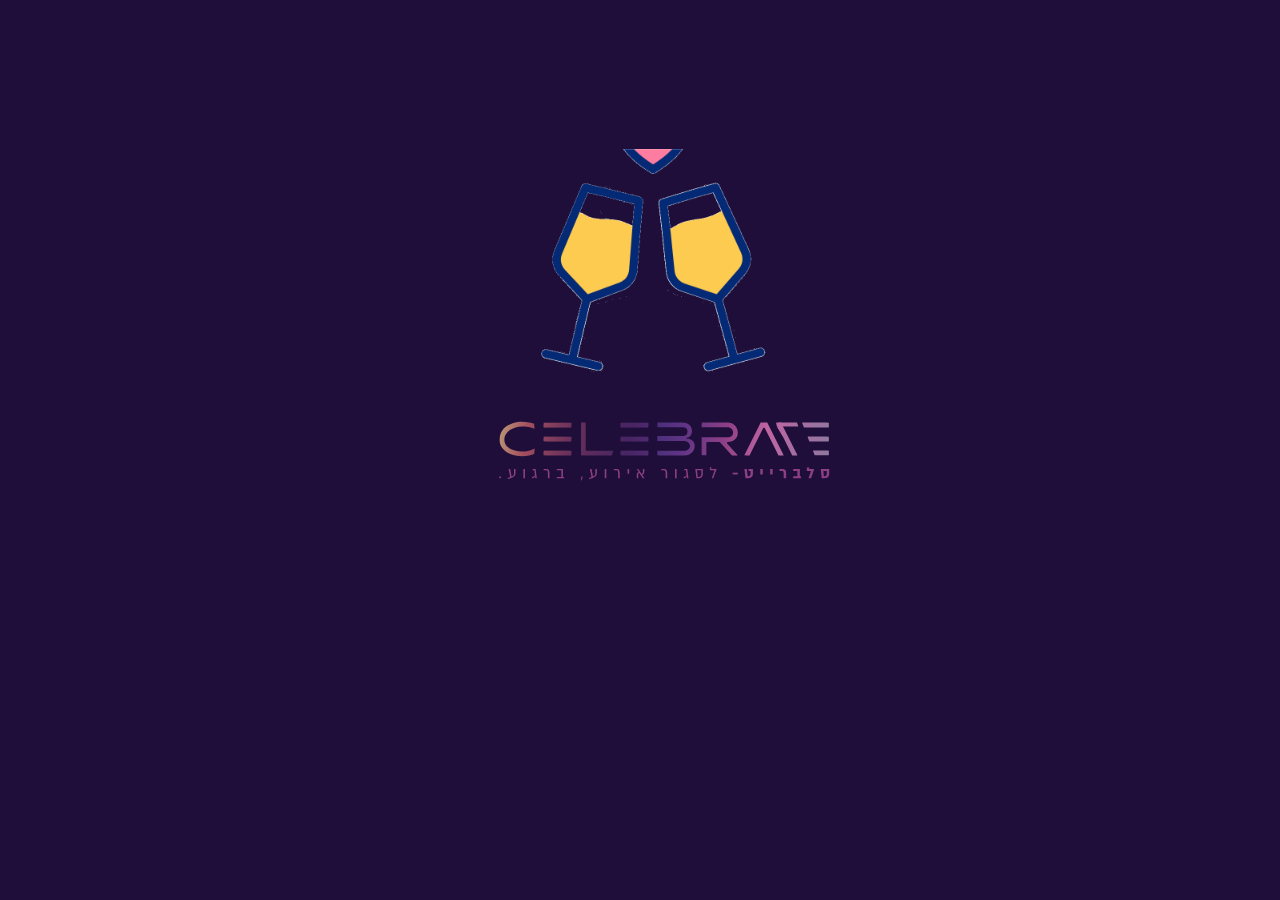
<file: HTML/Index.html>
<!DOCTYPE html>
<html lang="en">

<head>
    <meta charset="UTF-8">
    <meta name="viewport" content="width=device-width, initial-scale=1.0">
    <title>Celebrate</title>
    <link rel="stylesheet" href="/CSS/IndexStyle.css">
    <link rel="stylesheet" href="/CSS/header.css">
    <link rel="stylesheet" href="/CSS/homeStyle.css">
    <link rel="stylesheet" href="https://cdnjs.cloudflare.com/ajax/libs/font-awesome/6.0.0-beta3/css/all.min.css">
    <link rel="stylesheet" href="https://cdnjs.cloudflare.com/ajax/libs/font-awesome/4.7.0/css/font-awesome.min.css">

</head>

<body>
    <div id="overlay">
        <img src="/generalPictures/gif jsa.gif" alt="Image" id="overlay-image">
        <img src="/headerArray/logo.png" alt="Image" id="overlayy-image">
    </div>
    <div id="content">
        <!-- כותרת עליונה -->
        <h1 id="guest">שלום אורח</h1>
        <div id="logo"><a href="./Index.html"><img src="/headerArray/logo.png" alt="" width="265px"></a></div>
        <header>

            <button id="login" class="elementor-button-login">התחברות</button>
            <button id="bag"> <img src="/headerArray/עגלת קניות.png" alt="" width="120px"></button>
            <button id="search" class="elementor-button-login">חיפוש</button>

            <div id="burger"><i class="fa fa-bars"></i></div>

            <nav>
                <div class="nav-item">
                    <a href="/HTML/about.html">אודותינו</a>
                    <div class="submenu">
                    </div>
                </div>
                <div class="nav-item">
                    <a href="#">מקום ארוע</a>
                    <div class="submenu">
                        <a href="#">אולמות חתונה</a>
                        <a href="#">גני אירועים</a>
                        <a href="#">קמפוסים</a>
                    </div>
                </div>
                <div class="nav-item">
                    <a href="#">טיפוח ויופי</a>
                    <div class="submenu">
                        <a href="#">שמלות ערב</a>
                        <a href="#">שמלות כלה</a>
                        <a href="#">מאפרות</a>
                        <a href="#">מסרקות</a>
                        <a href="#">קוסמטיקה</a>
                    </div>
                </div>
                <div class="nav-item">
                    <a href="#">מוזיקה</a>
                    <div class="submenu">
                        <a href="#">DJ לחתונה</a>
                        <a href="#">זמרים</a>
                        <a href="#">תזמורת</a>
                    </div>
                </div>
                <div class="nav-item">
                    <a href="#">צילום</a>
                    <div class="submenu">
                        <a href="#">הפקות צילום</a>
                        <a href="#">צילום וידיאו</a>
                        <a href="#">צילום סטילס</a>
                        <a href="#">צילומי בוק</a>
                    </div>
                </div>
                <div class="nav-item">
                    <a href="#">קייטרינג ובר</a>
                    <div class="submenu">
                        <a href="#">קייטרינג בשרי</a>
                        <a href="#">קייטרינג חלבי</a>
                        <a href="#">מגשי אירוח</a>
                        <a href="#">קינוחים/בר מתוקים</a>
                        <a href="#">יינות ואלכוהול</a>
                        <a href="#">עיצובי פירות</a>

                    </div>
                </div>
            </nav>

            <video id="background-video" autoplay muted loop>
                <source src="/headerArray/homePageVideo.mp4" type="video/mp4">

            </video>

        </header>
        <div id="circle">
            <img src="/headerArray/Artboard-1-q23lnj54anw1svc04rldlueg1b7vkz5d03nc0vozps.jpg" width="80px"
                height="80px" alt="">
            <img src="/headerArray/biz_700299842-q44vq9r15to7kv1apw2pjt4t1mj80heelm7eszmrww.jpg" width="80px"
                height="80px" alt="">
            <img src="/headerArray/q2je7qjjqhbjku4f6re7l9i9q41eapi84b9japa574.jpg" width="80px" height="80px" alt="">
            <img src="/headerArray/לוגו-רבקה-1-scaled-e1694722356656.jpg" width="80px" height="80px" alt="">
            <img src="/headerArray/אתי-רוטנברג-קטלוג-למייל35-1-e1694626154392-1024x767-1-300x225.jpeg" width="80px"
                height="80px" alt="">
            <img src="/headerArray/10111750_1.jpg" width="80px" height="80px" alt="">
            <img src="/headerArray/110607484_3056949314419821_5400908344234823449_n-300x298.jpg" width="80px"
                height="80px" alt="">
            <img src="/headerArray/28947421_1953101238352965_3722765973455973456_o.jpg" width="80px" height="80px"
                alt="">
            <img src="/headerArray/295451273_447063457429928_7178324167091773470_n-300x300.png" width="80px"
                height="80px" alt="">
            <img src="/headerArray/302325532_499534668843946_4804265168874592648_n-1024x1024-1-300x300.jpg"
                width="80px" height="80px" alt="">
        </div>

        <div class="search-container">
            <div class="search-content">
                <div class="search-item search-button-container">
                    <a href="#" id="searchButton">

                        <button class="search-button">
                            <i class="fa fa-search"></i>
                        </button>
                    </a>
                </div>
                <div class="search-item">
                    <select id="service">
                        <option disabled selected>תחום שירות</option>
                        <option>מקום אירוע</option>
                        <option>טיפוח ויופי</option>
                        <option>מוזיקה</option>
                        <option>צילום</option>
                        <option>קיטרינג ובר</option>
                    </select>
                </div>
                <div id="searchArea">
                    <div class="search-item">
                        <input type="text" placeholder="...חפש " id="free">
                    </div>
                </div>
            </div>
        </div>
        <div id="myModal" class="modal">
            <div id="modal-content">
                <span class="close">&times;</span>

                <form>

                    <header class="head-form">
                        <h2>התחבר/י למשתמש שלך</h2>
                        <p>אין לך משתמש? <a id="clickToLogIn" href="#">לחץ/י להרשמה</a></p>
                    </header>
                    <br>
                    <div class="con">
                        <div class="input-container">
                            <i class="fa fa-user-circle"></i>


                            <input type="text" placeholder="שם משתמש" name="siteUserName" required>
                        </div>


                        <div class="input-container">
                            <i class="fa fa-lock"></i>

                            <input type="password" placeholder="סיסמא" name="password" required>
                        </div>
                    </div>
                    <button class="elmemtpurple-button">התחברות</button>


                </form>



            </div>
        </div>


        <div id="myModal" class="modal">
            <div id="modal2-content">
                <span class="close">&times;</span>


                <div id="overlay2">
                    <form>
                        <header class="head-form">
                            <h2>הרשמה למשתמש חדש</h2>
                            <p id="userDetails">פרטי משתמש</p>
                        </header>
                        <br>
                        <div class="con2">
                            <div class="input-container">
                                <i class="fa fa-envelope"></i>

                                <input type="email" placeholder="כתובת מייל" name="email" required>
                            </div>
                            <div class="input-container">
                                <i class="fa fa-lock"></i>

                                <input type="password" placeholder="סיסמא" name="password" required>
                            </div>
                            <div class="input-container">
                                <i class="fa fa-lock"></i>
                                <input type="password" placeholder="אישור סיסמא" name="passwordVerification" required>
                            </div>
                            <div class="input-container">
                                <i class="fa fa-user"></i>

                                <input type="text" placeholder="שם פרטי" name="name" required>
                            </div>
                            <div class="input-container">
                                <i class="fa fa-users"></i>

                                <input type="text" placeholder="שם משפחה" name="familyName" required>

                            </div>
                            <div class="input-container">
                                <i class="fa fa-phone"></i>

                                <input type="text" placeholder="טלפון" name="phoneNum" required>
                            </div>
                            <div class="input-container">
                                <i class="fa fa-map-marker"></i>

                                <input type="text" placeholder="עיר מגורים" name="city" required>
                            </div>
                        </div>
                        <button class="elmemtpurple-button" id="connecting">התחברות</button>


                    </form>
                </div>
            </div>
        </div>

        <div id="headerText">
            <h1>בואו לסגור את האירוע<br>
                בלי כאב ראש ותוך יום אחד</h1>
            <h2>כל נותני השירותים בתחום האירועים במקום אחד</h2>
        </div>

        <div id="videotext">
            <div class="animated-text">
                <h2>תכננו את האירוע שלכם בקלות ובנוחות עם הלוח האישי שלכם</h2>
            </div>
            <p>צפו בסרטון ותגלו איך!</p>
            <video id="background-video2" autoplay controls>
                <source src="/generalPictures/סרטון הדרכה לתכנן אירוע עם סלברייט.mp4" type="video/mp4">

            </video>

        </div>
        <img id="plan" src="/generalPictures/איך לתכנן אירוע.png" alt="">
        <button class="elementor-button-login" id="planButton">לתכנון אירוע</button>

        <div id="res">
            <img src="/generalPictures/רספוסיבי1.png" alt="" width="100%">
            <img src="/generalPictures/רספונסיבי2.png" width="100%" alt="">

            <img src="/generalPictures/רספונסיבי 3.png" alt="" width="100%">
            <!-- change -->
        </div>


        <div>

        </div>
        <div class="container">

            <div class="text-section">
                <h1>הכל לכלה בדרך הקלה!</h1>
                <h2>המדריך שיעזור לך בארגון החתונה והזמנה ל"פורום כלות סלבירוט"</h2>
                <p>(כולל עשרות רעיונות למתנות לחתן)</p>
                <form class="guide-form">
                    <input type="text" placeholder="שם מלא:" required>
                    <input type="email" placeholder="דואר אלקטרוני:" required>
                    <div class="checkbox">
                        <input type="checkbox" id="newsletter" name="newsletter">
                        <label for="newsletter">אני מאשר/ת קבלת דיוור.</label>

                    </div>
                    <button class="elmemtpurple-button" type="submit">אני רוצה לקבל את המדריך למייל ←</button>
                </form>
            </div>
            <div class="book-section">
                <img src="/generalPictures/חוברת.png" alt="Booklet" class="booklet">
            </div>
        </div>

        <div id="successModal" class="prompt">
            <div class="promptContent">
                <span class="closebtn">&times;</span>
                <div class="checkmark-circle">
                    <span class="checkmark">&#10004;</span> <!-- אייקון של וי -->
                </div>
                <p class="success-message">המדריך בדרך אליך!</p>


            </div>
        </div>
        <div class="footer">
            <footer>
                <div class="footer-container">
                    <div class="logo">
                        <img src="/headerArray/logo.png" alt="Celebrate Logo">
                    </div>
                    <div class="footer-section">
                        <h3>נותני שירות</h3>
                        <ul id="footerMenu">
                            <li><a href="#">מקום ארוע</a></li>
                            <li><a href="#">טיפוח ויופי</a></li>
                            <li><a href="#">מוזיקה</a></li>
                            <li><a href="#">צילום</a></li>
                            <li><a href="#">קייטרינג ובר</a></li>
                        </ul>
                    </div>
                    <ul class="social-icons">
                        <li><a href="https://api.whatsapp.com/send?phone=97229955591"><i
                                    class="fab fa-facebook-f"></i></a>
                        </li>
                        <li><a href="https://api.whatsapp.com/send?phone=97229955591"><i
                                    class="fab fa-whatsapp"></i></a>
                        </li>
                        <li><a href="https://api.whatsapp.com/send?phone=97229955591"><i
                                    class="fab fa-instagram"></i></a>
                        </li>
                    </ul>
                    <div class="footer-section follow-us"></div>
                </div>
            </footer>
        </div> <a href="https://api.whatsapp.com/send?phone=97229955591"><img src="/generalPictures/Whatsapp.png"
                class="watzapp"></a>
        </a>
    </div>

    <script src="/Data/jquery-3.2.1.js"></script>
    <script src="/JS/generalJS.js"></script>
    <script src="/JS/Index.js"></script>


</body>



</html>
</file>
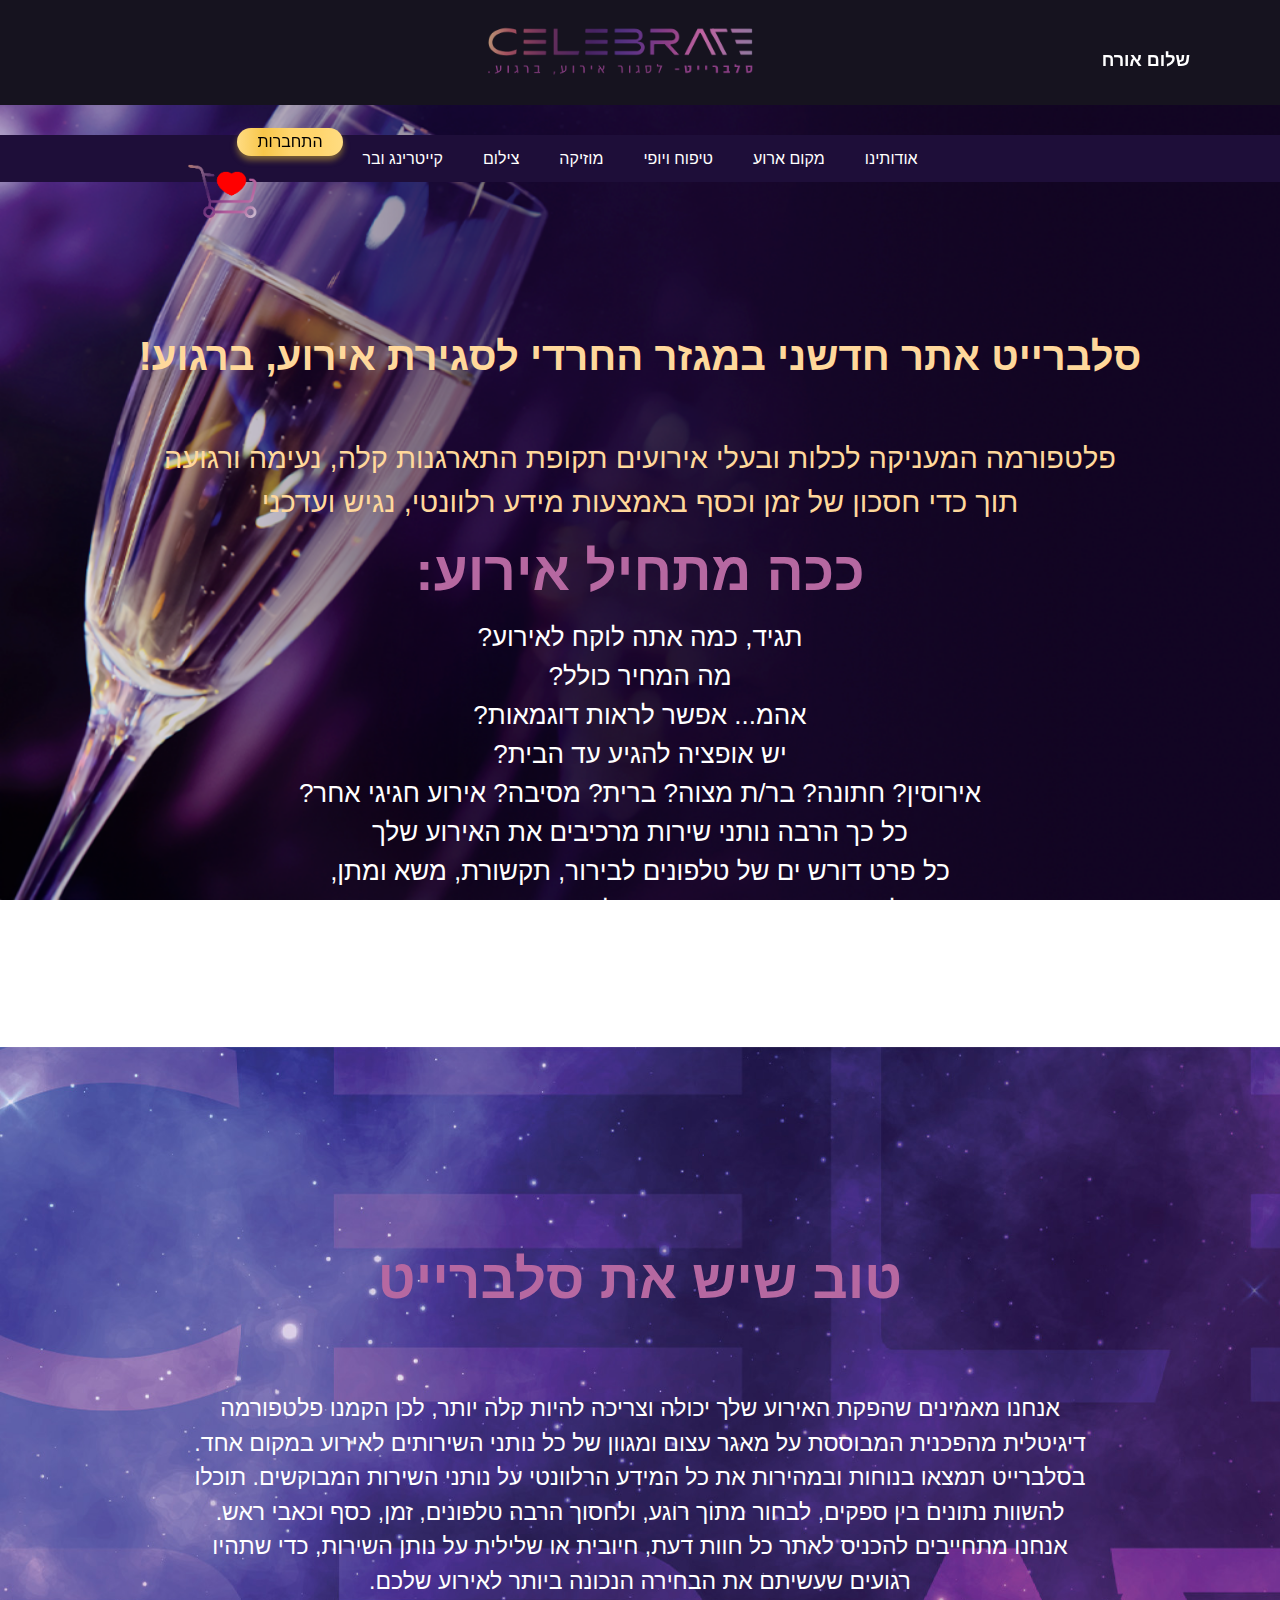
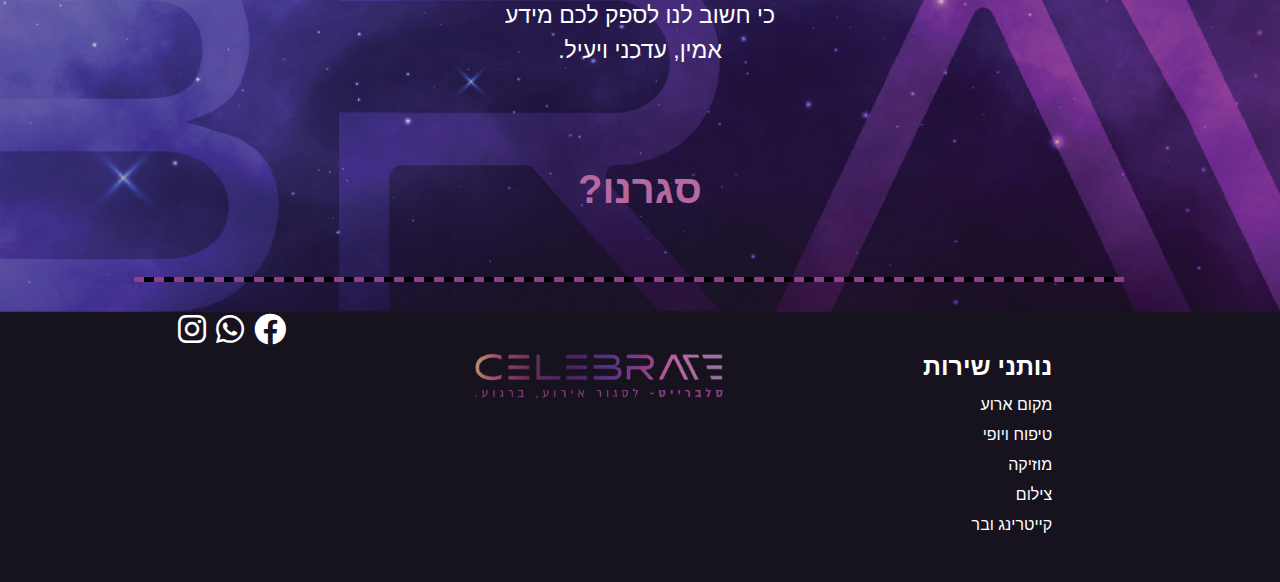
<file: HTML/about.html>
<!DOCTYPE html>
<html lang="en">

<head>
    <meta charset="UTF-8">
    <meta name="viewport" content="width=device-width, initial-scale=1.0">
    <title>about</title>
</head>
<link rel="stylesheet" href="/CSS/header.css">
<link rel="stylesheet" href="/CSS/IndexStyle.css">
<link rel="stylesheet" href="/CSS/globalProducts.css">
<link rel="stylesheet" href="/CSS/about.css">
<link rel="stylesheet" href="https://cdnjs.cloudflare.com/ajax/libs/font-awesome/6.0.0-beta3/css/all.min.css">
<link rel="stylesheet" href="https://cdnjs.cloudflare.com/ajax/libs/font-awesome/4.7.0/css/font-awesome.min.css">



<body>

    <body>
        <!-- כותרת עליונה -->
        <h1 id="guest">שלום אורח</h1>
        <div id="logo"><a href="./Index.html"><img src="/headerArray/logo.png" alt="" width="265px"></a></div>
        <header>
            <button id="login" class="elementor-button-login">התחברות</button>
            <button id="bag"><img src="/headerArray/עגלת קניות.png" width="120px"></button>
            <button id="search" class="elementor-button-login">חיפוש</button>

            <nav>
                <div class="nav-item">
                    <a href="/HTML/about.html">אודותינו</a>
                    <div class="submenu">
                    </div>
                </div>
                <div class="nav-item">
                    <a href="#">מקום ארוע</a>
                    <div class="submenu">
                        <a href="#">אולמות חתונה</a>
                        <a href="#">גני אירועים</a>
                        <a href="#">קמפוסים</a>
                    </div>
                </div>
                <div class="nav-item">
                    <a href="#">טיפוח ויופי</a>
                    <div class="submenu">
                        <a href="#">שמלות ערב</a>
                        <a href="#">שמלות כלה</a>
                        <a href="#">מאפרות</a>
                        <a href="#">מסרקות</a>
                        <a href="#">קוסמטיקה</a>
                    </div>
                </div>
                <div class="nav-item">
                    <a href="#">מוזיקה</a>
                    <div class="submenu">
                        <a href="#">DJ לחתונה</a>
                        <a href="#">זמרים</a>
                        <a href="#">תזמורת</a>
                    </div>
                </div>
                <div class="nav-item">
                    <a href="#">צילום</a>
                    <div class="submenu">
                        <a href="#">הפקות צילום</a>
                        <a href="#">צילום וידיאו</a>
                        <a href="#">צילום סטילס</a>
                        <a href="#">צילומי בוק</a>
                    </div>
                </div>
                <div class="nav-item">
                    <a href="#">קייטרינג ובר</a>
                    <div class="submenu">
                        <a href="#">קייטרינג בשרי</a>
                        <a href="#">קייטרינג חלבי</a>
                        <a href="#">מגשי אירוח</a>
                        <a href="#">קינוחים/בר מתוקים</a>
                        <a href="#">יינות ואלכוהול</a>
                        <a href="#">עיצובי פירות</a>

                    </div>
                </div>
            </nav>








            <div id="myModal" class="modal">
                <div id="modal-content">
                    <span class="close">&times;</span>

                    <form>

                        <header class="head-form">
                            <h2>התחבר/י למשתמש שלך</h2>
                            <p>אין לך משתמש? <a id="clickToLogIn" href="#">לחץ/י להרשמה</a></p>
                        </header>
                        <br>
                        <div class="con">
                            <div class="input-container">
                                <i class="fa fa-user-circle"></i>


                                <input type="text" placeholder="שם משתמש" name="siteUserName" required>
                            </div>


                            <div class="input-container">
                                <i class="fa fa-lock"></i>

                                <input type="password" placeholder="סיסמא" name="password" required>
                            </div>
                        </div>
                        <button class="elmemtpurple-button">התחברות</button>


                    </form>



                </div>
            </div>


            <div id="myModal" class="modal">
                <div id="modal2-content">
                    <span class="close">&times;</span>


                    <div id="overlay2">
                        <form>
                            <header class="head-form">
                                <h2>הרשמה למשתמש חדש</h2>
                                <p>פרטי משתמש</p>
                            </header>
                            <br>
                            <div class="con2">
                                <div class="input-container">
                                    <i class="fa fa-envelope"></i>

                                    <input type="email" placeholder="כתובת מייל" name="email" required>
                                </div>
                                <div class="input-container">
                                    <i class="fa fa-lock"></i>

                                    <input type="password" placeholder="סיסמא" name="password" required>
                                </div>
                                <div class="input-container">
                                    <i class="fa fa-lock"></i>
                                    <input type="password" placeholder="אישור סיסמא" name="passwordVerification"
                                        required>
                                </div>
                                <div class="input-container">
                                    <i class="fa fa-user"></i>

                                    <input type="text" placeholder="שם פרטי" name="name" required>
                                </div>
                                <div class="input-container">
                                    <i class="fa fa-users"></i>

                                    <input type="text" placeholder="שם משפחה" name="familyName" required>

                                </div>
                                <div class="input-container">
                                    <i class="fa fa-phone"></i>

                                    <input type="text" placeholder="טלפון" name="phoneNum" required>
                                </div>
                                <div class="input-container">
                                    <i class="fa fa-map-marker"></i>

                                    <input type="text" placeholder="עיר מגורים" name="city" required>
                                </div>
                            </div>
                            <button class="elmemtpurple-button" id="connecting">התחברות</button>


                        </form>
                    </div>
                </div>
            </div>
            <div id="contentabout">
                <h2>סלברייט אתר חדשני במגזר החרדי לסגירת אירוע, ברגוע!</h2>
                <p id="firstP">
                    <br> פלטפורמה המעניקה לכלות ובעלי אירועים תקופת התארגנות קלה, נעימה ורגועה <br>
                    תוך כדי חסכון של זמן וכסף באמצעות מידע רלוונטי, נגיש ועדכני
                </p>
                <h1>ככה מתחיל אירוע:</h1>
                <p id="secondP">תגיד, כמה אתה לוקח לאירוע?<br>
                    מה המחיר כולל?<br>
                    אהמ... אפשר לראות דוגמאות?<br>
                    יש אופציה להגיע עד הבית?<br>
                    אירוסין? חתונה? בר/ת מצוה? ברית? מסיבה? אירוע חגיגי אחר?<br>
                    כל כך הרבה נותני שירות מרכיבים את האירוע שלך<br>
                    כל פרט דורש ים של טלפונים לבירור, תקשורת, משא ומתן,<br>
                    התלבטות ונתונים… אנחנו בסלברייט מכירים את השטח<br>
                    שמענו אינספור עדויות מבעלי אירועים שנפלו בפח של ספקים לא אמינים,<br>
                    ויצאו מהאירוע מאוכזבים אחרי שירות גרוע ותוצר לא מספק<br>
                    איך אפשר לדעת מי הנותן שירות הכי טוב בשבילך?
                    והאם הוא אכן אמין ומתאים לאירוע המרגש בחייך?</p>
            </div>

            <div id="contentabout2">
                <h2>טוב שיש את סלברייט</h2>
                <p>אנחנו מאמינים שהפקת האירוע שלך יכולה וצריכה להיות קלה יותר, לכן הקמנו פלטפורמה<br>
                    דיגיטלית מהפכנית המבוססת על מאגר עצום ומגוון של כל נותני השירותים לאירוע במקום אחד. <br>

                    בסלברייט תמצאו בנוחות ובמהירות את כל המידע הרלוונטי על נותני השירות המבוקשים. תוכלו <br>
                    להשוות נתונים בין ספקים, לבחור מתוך רוגע, ולחסוך הרבה טלפונים, זמן, כסף וכאבי ראש. <br>

                    אנחנו מתחייבים להכניס לאתר כל חוות דעת, חיובית או שלילית על נותן השירות, כדי שתהיו <br>
                    רגועים שעשיתם את הבחירה הנכונה ביותר לאירוע שלכם. <br>

                    כי חשוב לנו לספק לכם מידע <br>
                    אמין, עדכני ויעיל. <br>

                </p>

                <h1>סגרנו?</h1>
            </div>

            <div class="footer">
                <footer>
                    <div class="footer-container">
                        <div class="logo">
                            <img src="/headerArray/logo.png" alt="Celebrate Logo">
                        </div>
                        <div class="footer-section">
                            <h3>נותני שירות</h3>
                            <ul id="footerMenu">
                                <li><a href="#">מקום ארוע</a></li>
                                <li><a href="#">טיפוח ויופי</a></li>
                                <li><a href="#">מוזיקה</a></li>
                                <li><a href="#">צילום</a></li>
                                <li><a href="#">קייטרינג ובר</a></li>
                            </ul>
                        </div>
                        <ul class="social-icons">
                            <li><a href="https://api.whatsapp.com/send?phone=97229955591"><i
                                        class="fab fa-facebook-f"></i></a>
                            </li>
                            <li><a href="https://api.whatsapp.com/send?phone=97229955591"><i
                                        class="fab fa-whatsapp"></i></a>
                            </li>
                            <li><a href="https://api.whatsapp.com/send?phone=97229955591"><i
                                        class="fab fa-instagram"></i></a>
                            </li>
                        </ul>
                        <div class="footer-section follow-us"></div>
                    </div>
                </footer>
            </div> <a href="https://api.whatsapp.com/send?phone=97229955591"><img src="/generalPictures/Whatsapp.png"
                    class="watzapp"></a>
            </a>
            <script src="/JS/cart.js"></script>
            <script src="/JS/generalJS.js"></script>
    </body>

</html>
</file>
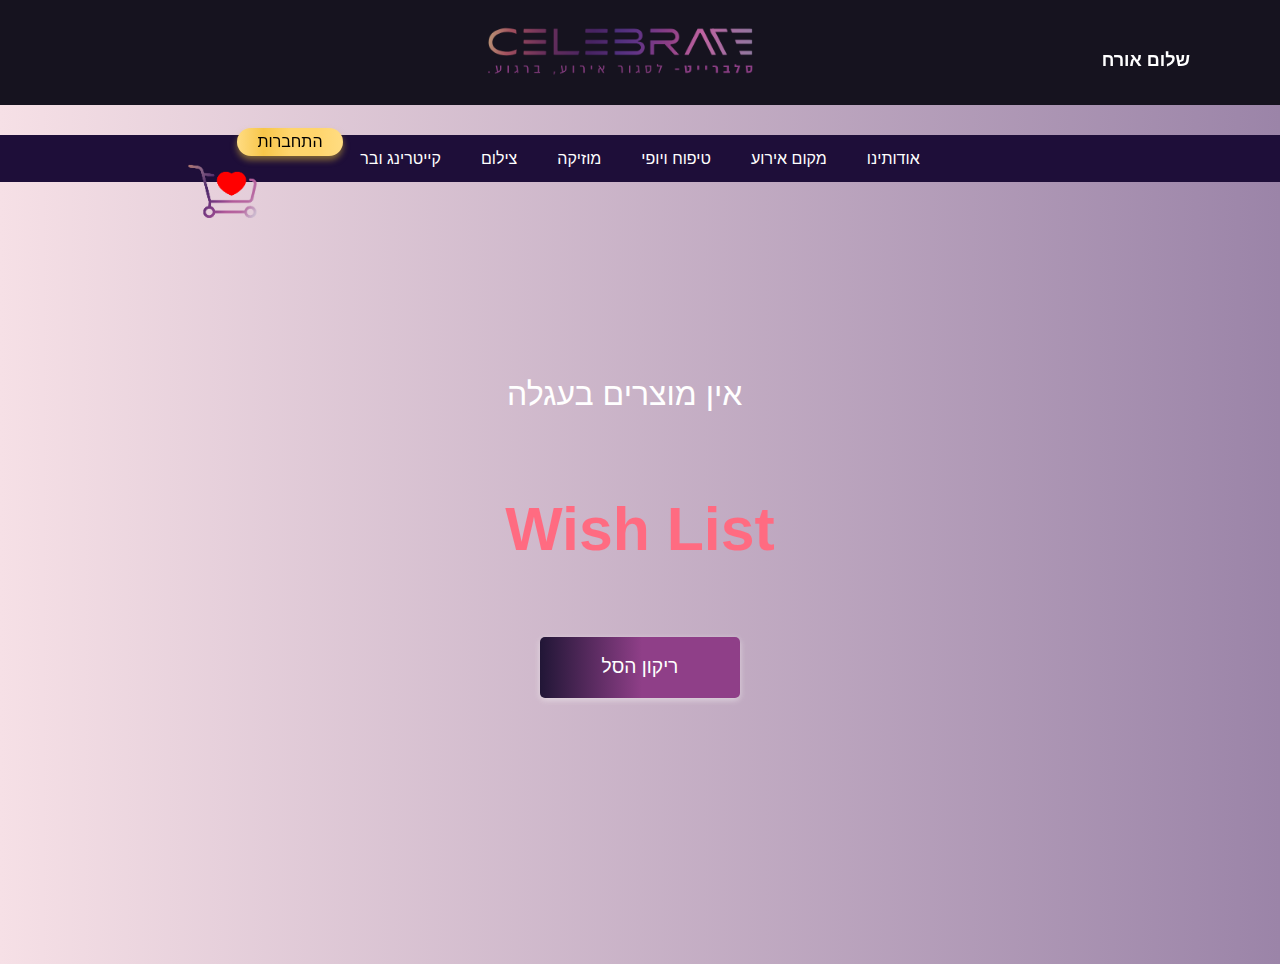
<file: HTML/cart.html>
<!DOCTYPE html>
<html lang="he">

<head>
    <meta charset="UTF-8">
    <meta name="viewport" content="width=device-width, initial-scale=1.0">
    <title>עגלת קניות</title>
    <link rel="stylesheet" href="/CSS/cart.css">
    <link rel="stylesheet" href="/CSS/header.css">
    <link rel="stylesheet" href="/CSS/IndexStyle.css">
    <link rel="stylesheet" href="https://cdnjs.cloudflare.com/ajax/libs/font-awesome/6.0.0-beta3/css/all.min.css">
</head>

<body>
    <h1 id="guest">שלום אורח</h1>
    <div id="logo"><a href="./Index.html"><img src="/headerArray/logo.png" alt="" width="265px"></a></div>
    <header>
        <button id="login" class="elementor-button-login">התחברות</button>
        <button id="bag"> <img src="/headerArray/עגלת קניות.png" alt="" width="120px"></button>
        <div id="burger"><i class="fa fa-bars"></i></div>
        <nav>
            <div class="nav-item">
                <a href="/HTML/about.html">אודותינו</a>
                <div class="submenu">

                </div>
            </div>
            <div class="nav-item">
                <a href="#">מקום אירוע</a>
                <div class="submenu">
                    <a href="#">אולמות חתונה</a>
                    <a href="#">גני אירועים</a>
                    <a href="#">קמפוסים</a>
                </div>
            </div>
            <div class="nav-item">
                <a href="#">טיפוח ויופי</a>
                <div class="submenu">
                    <a href="#">שמלות ערב</a>
                    <a href="#">שמלות כלה</a>
                    <a href="#">מאפרות</a>
                    <a href="#">מסרקות</a>
                    <a href="#">קוסמטיקה</a>
                </div>
            </div>
            <div class="nav-item">
                <a href="#">מוזיקה</a>
                <div class="submenu">
                    <a href="#">DJ לחתונה</a>
                    <a href="#">זמרים</a>
                    <a href="#">תזמורת</a>
                </div>
            </div>
            <div class="nav-item">
                <a href="#">צילום</a>
                <div class="submenu">
                    <a href="#">הפקות צילום</a>
                    <a href="#">צילום וידיאו</a>
                    <a href="#">צילום סטילס</a>
                    <a href="#">צילומי בוק</a>
                </div>
            </div>
            <div class="nav-item">
                <a href="#">קייטרינג ובר</a>
                <div class="submenu">
                    <a href="#">קייטרינג בשרי</a>
                    <a href="#">קייטרינג חלבי</a>
                    <a href="#">מגשי אירוח</a>
                    <a href="#">קינוחים/בר מתוקים</a>
                    <a href="#">יינות ואלכוהול</a>
                    <a href="#">עיצובי פירות</a>

                </div>
            </div>
        </nav>
    </header>

    <div id="myModal" class="modal">
        <div id="modal-content">
            <span class="close">&times;</span>
            <form>
                <header class="head-form">
                    <h2>התחבר/י למשתמש שלך</h2>
                    <p>אין לך משתמש? <a id="clickToLogIn" href="#">לחץ/י להרשמה</a></p>
                </header>
                <br>
                <div class="con">
                    <div class="input-container">
                        <i class="fa fa-user-circle"></i>
                        <input type="text" placeholder="שם משתמש" name="siteUserName" required>
                    </div>
                    <div class="input-container">
                        <i class="fa fa-lock"></i>
                        <input type="password" placeholder="סיסמא" name="password" required>
                    </div>
                </div>
                <button class="elmemtpurple-button">התחברות</button>
            </form>
        </div>
    </div>

    <div id="myModal" class="modal">
        <div id="modal2-content">
            <span class="close">&times;</span>
            <div id="overlay2">
                <form>
                    <header class="head-form">
                        <h2>הרשמה למשתמש חדש</h2>
                        <p>פרטי משתמש</p>
                    </header>
                    <br>
                    <div class="con2">
                        <div class="input-container">
                            <i class="fa fa-envelope"></i>
                            <input type="email" placeholder="כתובת מייל" name="email" required>
                        </div>
                        <div class="input-container">
                            <i class="fa fa-lock"></i>
                            <input type="password" placeholder="סיסמא" name="password" required>
                        </div>
                        <div class="input-container">
                            <i class="fa fa-lock"></i>
                            <input type="password" placeholder="אישור סיסמא" name="passwordVerification" required>
                        </div>
                        <div class="input-container">
                            <i class="fa fa-user"></i>
                            <input type="text" placeholder="שם פרטי" name="name" required>
                        </div>
                        <div class="input-container">
                            <i class="fa fa-users"></i>
                            <input type="text" placeholder="שם משפחה" name="familyName" required>
                        </div>
                        <div class="input-container">
                            <i class="fa fa-phone"></i>
                            <input type="text" placeholder="טלפון" name="phoneNum" required>
                        </div>
                        <div class="input-container">
                            <i class="fa fa-map-marker"></i>
                            <input type="text" placeholder="עיר מגורים" name="city" required>
                        </div>
                    </div>
                    <button class="elmemtpurple-button" id="connecting">התחברות</button>
                </form>
            </div>
        </div>
    </div>

    <main>
        <div id="cart">
            <h2 class="animated-word">Wish List</h2>
            <div class="cart-item">
            </div>
        </div>
        <button id="emptyCartButton" class="elmemtpurple-button">ריקון הסל</button>
        <p id="textCountBag"></p>

    </main>

    <div id="popup-remove" class="popupg">
        <div class="popupg-content">
            <span class="close-btn" onclick="closePopup()">&times;</span>
            <div class="icon-container">
                <div class="remove-circle">
                    <span class="remove-icon">&#128465;&#65039;</span> <!-- אייקון של פח אשפה שונה -->
                </div>
            </div>
            <p class="popupg-text">מוצר זה הוסר מהעגלה</p> <!-- הכיתוב מוגדל -->
        </div>
    </div>

    <script src="/JS/cart.js"></script>
    <script src="/JS/generalJS.js"></script>
</body>

</html>
</file>
<file: CSS/IndexStyle.css>
body {
    margin: 0;
    padding: 0;
}

#overlay {
    position: fixed;
    top: 0;
    left: 0;
    width: 100%;
    height: 100%;
    background-color: #1e0e39 !important; 
    display: flex;
    justify-content: center;
    align-items: center;
    z-index: 9999;
}

#overlayy-image {
    position: absolute;
    max-width: 100%;
    max-height: 80%;
left: 39%;
}

#overlayy-image {
    max-width: 100%;
    max-height: 80%;
    animation: shake 0.5s ease-in-out, settle 0.5s 0.5s forwards;
}

/* אנימציה של רעידות */
@keyframes shake {
    0% { transform: translateX(0); }
    25% { transform: translateX(-10px); }
    50% { transform: translateX(10px); }
    75% { transform: translateX(-10px); }
    100% { transform: translateX(0); }
}

/* אנימציה של התייצבות */
@keyframes settle {
    0% { transform: scale(1.1); opacity: 0.5; }
    100% { transform: scale(1); opacity: 1; }
}

#content {
    display: none; /* החביא את התוכן עד שהרקע מוסר */
}


#content {
    display: none; /* החביא את התוכן עד שהרקע מוסר */
}

#overlay-image{

width: 20%;
margin-top: -27%;
margin-left: 2%;

}


body {
    font-family: Arial, sans-serif;
    margin: 0;
    padding: 0;
    direction: rtl;
}


#circle {
    display: flex;
    justify-content: center;
}

#circle img {
    border-radius: 40px;
    margin: -550px 8px;
    border: solid 3px;
    color: #b668a1;
}

* {
    padding: 0;
    margin: 0;
    box-sizing: border-box;
}


.modal {

    display: none;
    position: fixed;
    z-index: 1900000;
    left: 0;
    top: 0;
    width: 100%;
    height: 100%;
    background-color: rgb(0, 0, 0);
    background-color: rgba(0, 0, 0, 0.4);
    padding-top: 85px;
    padding-bottom: 80%;

}

#clickToLogIn {

    text-decoration: none;
    color: #b668a1;
    font-family: Almoni ML v5 AAA medium;
    font-weight: 500;
    font-size: 90%;

}

#clickToLogIn:hover {

    text-decoration: none;
    color: #6d0d54;
    font-family: Almoni ML v5 AAA medium;
    font-weight: 600;

}

#modal-content {

    height: 500px;
    width: min(90vw, 700px);
    margin: 2% auto;
    background-color: #fefefe;
    padding: 20px;
    padding: 2%;
    border: 1px solid #888;
    box-shadow: 0 9px 50px hsla(20, 100%, 35%, 0.31);
    border-radius: 55px;
    font-family: Almoni ML v5 AAA medium;

}

#userDetails{
    font-family: Almoni ML v5 AAA medium !important;
    font-weight: 800;
    color: #8F3F88 !important;
}

.head-form p{
    font-family: Almoni ML v5 AAA medium !important;
    font-weight: 800;
    
}



#modal2-content {
    overflow-y: auto;
    height: 650px;
    width: min(90vw, 580px);
    margin: -2% auto;
    background-color: #fefefe;
    padding: 20px;
    padding: 2%;
    border: 1px solid #888;
    box-shadow: 0 9px 50px hsla(20, 67%, 75%, 0.31);
    border-radius: 55px;
    font-family: Almoni ML v5 AAA medium;

}


.close {
    color: #aaa;
    float: right;
    font-size: 28px;
    font-weight: bold;
    
}


.close:hover,
.close:focus {
    color: black;
    text-decoration: none;
    cursor: pointer;
}


.con {
    display: flex;
    flex-direction: column;
    align-items: center;
    position: relative;
    margin-top: -100%;
    margin-right: 40px;

}

.con input {
    width: 100%;
    height: 60px;
    margin-top: 20px;
    padding-right: 40px;
    font-size: 16px;
    border: solid 1px;
    color: #211636;
    border-radius: 5px;
}

.con2 input {
    width: 100%;
    height: 60px;
    margin-top: 20px;
    font-size: 16px;
    border: solid 1px;
    color: #211636;
    border-radius: 5px;
    padding-right: 40px;
}




.input-container {
    position: relative;
    width: 80%;
}


.input-container i {
    position: absolute;
    top: 60%;
    right: 10px;
    transform: translateY(-50%);
    font-size: 25px;
    color: #888;
}

.head-form {
    margin: 2% auto 10% auto;
    text-align: center;
}

.head-form h2 {
    font-size: 35px;
    color: #211636;
    margin-top: -650px;
}

.head-form p {
    letter-spacing: 0.05em;
    color: #211636;
    font-size: 30px;
    margin-top: 15px;
}


input:focus {
    transform: translateX(-2px);
    border-radius: 5px;
}

.con2 {

    align-items: center;
    position: relative;
    margin-top: -135%;
    margin-right: 40px;
    display: flex;
    flex-wrap: wrap;
    gap: 15px;

}

#connecting {
    height: 40px;
    width: 170px;
    font-size: 20px;
    color: white;
    margin-right: 180px;
}



.con2 .input-container input {
    width: 100%;
}

.con2 .input-container:nth-of-type(1) {
    flex: 1 1 100%;
}

.con2 .input-container:not(:nth-of-type(1)) {
    flex: 1 1 calc(50% - 10px);
}


section {
    padding: 60px 20px;
    text-align: center;
}

section h2 {
    font-size: 2.5em;
    margin-bottom: 20px;
}

section p {
    font-size: 1.2em;
    margin-bottom: 20px;
    color: #333;
}



@keyframes blink {
    0% {
        opacity: 1;

    }

    50% {
        opacity: 0;

    }

    100% {
        opacity: 1;

    }
}

.blink-link {
    animation: blink 1s infinite;
    /* הפעלת האנימציה */
}

.blink-link2 {
    animation: blink 1s;
    animation-iteration-count: 14;

}

.search-item {
    flex: 1 !important;
    display: flex !important;
    align-items: center !important;
    margin: 0 10px !important;
    position: relative !;
    z-index: 9999999999 !important;
}


.search-button-container {
    flex: 0 !important;
}

.search-button {

    background-color: #2c2c2c;
    color: #fff;
    border: none;
    border-radius: 50%;
    width: 50px !important;
    height: 50px !important;
    display: flex;
    justify-content: center !important;
    align-items: center;
    font-size: 24px;
    cursor: pointer;
    transition: background-color 0.3s ease;
}

.search-container {
    position: relative;
    z-index: 99999999999;
    position: relative;
    top: -96px;
    background-color: #fff;
    border-radius: 50px;
    display: flex;
    margin-right: 7%;
    box-shadow: 0 4px 8px rgba(0, 0, 0, 0.1);
    padding: 10px 20px;
    width: 86%;
    max-width: 2999%;
    direction: ltr !important;
    z-index: 91 !important;
}


#background-video {
    position: absolute;
    top: 0;
    left: 0;
    width: 100%;
    height: 100%;
    object-fit: cover;
    z-index: -10;
}

.search-content {
    position: relative;
    z-index: 999999999;
    display: flex;
    align-items: center;
    width: 100%;
    justify-content: center;
    color: #000000;
}

.search-item {
    position: relative;
    z-index: 999999999;
    flex: 1;
    display: flex;
    justify-items: center;

}

.search-item input[type="text"],
.search-item select {
    width: 990%;
    border: 2px solid #e0e0e0;
    border-radius: 25px;
    padding: 10px 15px;
    background-color: #fff;
    cursor: pointer;
    text-align: right;

}


.search-button-container {
    flex: 0;
    color: #2c2c2c;


}

.search-button {
    background-color: #2c2c2c;
    color: #fff;
    border: none;
    border-radius: 50%;
    width: 50px;
    height: 50px;
    display: flex;
    justify-content: center;
    align-items: center;
    font-size: 24px;
    cursor: pointer;
    transition: background-color 0.3s ease;
    outline: none !important;
    box-shadow: none;

}


/* Remove the underline from the search button */
.search-button {
    text-decoration: none;
    border: none;
    cursor: pointer;
}

.search-button:focus {
    outline: none !important;
}
/* עיגול עם וי */
.checkmark-circle {
    display: inline-block;
    position: relative;
    z-index: 99999999999999999999 !important;
    width: 60px;
    height: 60px;
    border-radius: 50%;
    background-color: white;
    box-shadow: 0 9px 50px hsla(0, 0%, 0%, 0.31);
    margin-right: 47%;
    display: flex;
    align-items: center;
    justify-content: center;
}

.checkmark {
    font-size: 36px;
    color: #4caf50;
    /* צבע ירוק לוי */
}


@media (max-width: 700px) and (min-width: 390px) {

    #circle {
        margin-top: -70px;
    }

    #circle img {
        display: none;
    }

    #circle img:nth-child(1) {
        display: block;
    }

    #circle img:nth-child(2) {
        display: block;
    }

    #circle img:nth-child(3) {
        display: block;
    }

    #circle img:nth-child(4) {
        display: block;
    }

    #circle img:nth-child(5) {
        display: block;
    }

    .search-container {
        top: 15px;
    }

    .con {
        margin-top: -600px;
    }

    .con2 {
        margin-top: -700px;
    }

}
</file>
<file: CSS/header.css>
header {
    position: absolute;
    background: url('https://celebrateisrael.co.il/wp-content/uploads/2023/07/Background-Video.mp4') no-repeat center center;
    background-size: cover;
    height: 100vh;
    color: white;
    text-align: center;
    display: flex;
    flex-direction: column;
    justify-content: center;
    align-items: center;
    position: relative;
}

#guest {
    position: fixed;
    color: rgb(255, 255, 255);
    z-index: 5065000;
    font-size: 18px;
    padding-top: 50px;
    padding-right: 90px;
    z-index: 99999999999 !important;
}

#logo {

    background-color: #16131f;
    position: fixed;
    padding: 2%;
    padding-right: 50%;
    padding-left: 70%;
    margin-right: -113px;
    justify-content: center;
    z-index: 999999;
}

nav {

    display: flex;
    justify-content: center;
    position: fixed;
    top: 15%;
    width: 100%;
    height: 47px;
    line-height: 2px;
    background-color: #1e0e39;
    padding-top: -13%;
    box-sizing: border-box;
    z-index: 999909 !important;

}

.nav-container {

    display: flex;
    flex-direction: column;
    width: 100%;
    position: relative;
}

.nav-bar {
    padding: 5px 0;


}

.nav-item {

    position: relative;
    margin-top: 1%;
    margin-bottom: 0.4%;

}

.nav-item>a {

    color: white;
    text-decoration: none;
    padding: 10px 20px;
    display: block;
    height: 100%;
    position: relative;
}

#bag {
    position: fixed;
    z-index: 999999 !important;
    margin-left: -65%;
    margin-top: -40%;
    background: none;
    border: none;
}


.nav-item>a::before {
    content: '';
    position: absolute;
    bottom: 0;
    left: 0;
    height: 100%;
    padding-top: 11px;
    width: 100%;
    background-color: #8f3f88;
    z-index: -1;
    transform: scaleY(0);
}

.nav-item>a:hover::before {
    transform: scaleY(1);
}


.nav-item:hover>a {

    background-color: #423f8f;
}

.nav-item:hover>a {

    background-color: #8f3f88;
    height: 122%;
}

.submenu {

    display: none;
    position: absolute;
    width: 160px;
    top: calc(100% + 5px);
    left: 50;
    padding: 1px;
    z-index: 1000;
}

.submenu a {
    color: white;
    text-decoration: none;
    justify-content: right;
    display: block;
    padding: 15px;
    border-bottom: 1px solid #8f3f88;
    background-color: #1e0e39;
    border-radius: 3;

}

.submenu a:last-child {

    border-bottom: none;

}

.submenu a:hover {

    background-color: #8f3f88;

}

.nav-item:hover .submenu {

    display: block;

}

#login {
    position: fixed;
    margin-top: -616px;
    margin-right: 700px;
    z-index: 999999999 !important;
}

#search {
    position: fixed;
    margin-top: -616px;
    margin-left: 700px;
    z-index: 99999999999 !important;
}

#search:hover {
    transform: translatey(3px);
    box-shadow: none;
}


#login:hover {
    transform: translatey(3px);
    box-shadow: none;
}

.elementor-button-login {
    cursor: pointer;
    transition: all 0.3s ease;
    position: fixed;
    display: inline-block;
    z-index: 0;
    overflow: hidden;
    padding: 5px 20px;
    border: none;
    background-image: linear-gradient(to right, #ffdc82, #f7c64a, #FFD56C, #FFD56C, #ffdc82);
    box-shadow: 0 4px 6px 0 rgba(212, 175, 55, 0.55);
    font-size: 1em;
    border-radius: 35px;

}


.elementor-button-login:hover:after {
    width: 100%;

}

.elementor-button-login:after {
    content: "";
    position: fixed;
    z-index: -1;
    transition: all 0.3s ease;
    right: 0;
    top: 0;
    width: 0;
    height: 100%;
    background-image: linear-gradient(to right, #ffdc82, #f7c64a, #FFD56C, #FFD56C, #ffdc82);
    box-shadow: 0 4px 6px 0 rgba(212, 175, 55, 0.55);
}


.elmemtpurple-button {
    color: #ffffff;
    cursor: pointer;
    transition: all 0.3s ease;
    position: relative;
    display: inline-block;
    z-index: 0;
    overflow: hidden;
    padding: 5px 20px;
    border: none;
    background-image: linear-gradient(to right, #211636 0%, #8F3F88 51%) !important;
    box-shadow: 0 2px 6px 0 rgba(245, 245, 244, 0.55);
    font-size: 1em;
    border-radius: 35px;
    margin-top: 45px;
    margin-right: 280px;
}


.elmemtpurple-button:hover:after {
    width: 100%;
}

.elmemtpurple-button:after {
    content: "";
    position: absolute;
    z-index: -1;
    transition: all 0.3s ease;
    right: 0;
    top: 0;
    width: 0;
    height: 100%;
    background-image: linear-gradient(to left, #211636 0%, #8F3F88 51%) !important;
    box-shadow: 0 4px 6px 0 rgba(30, 14, 57, 0.2) !important;
}



.elmemtpurple-button:after {
    width: 100%;
}

.elmemtpurple-button:after {
    content: "";
    position: absolute;
    z-index: -1;
    transition: all 0.3s ease;
    right: 0;
    top: 0;
    width: 0;
    height: 100%;
    background-image: linear-gradient(to left, #211636 0%, #8F3F88 51%) !important;
}

footer {
    background-color: #16131f;
    width: 100%;

}

/* עיצוב התמונה והפס הסגול */
.footer-container {
    display: flex;
    justify-content: space-around;
    align-items: flex-start;
    text-align: right;
    max-width: 1200px;
    margin: 0 auto;
    position: relative;

}

.footer-container::before {
    content: "";
    position: absolute;
    top: -15%;
    left: 4%;
    width: 90%;

    height: 5px;
    /* text-decoration-style: dashed; */
    background: repeating-linear-gradient(to right,
            transparent,
            transparent 10px,
            #000 10px,
            #000 20px);
    /* הגדרת צבע הקו ואורכו */

    background-color: #8f3f88;

}

.footer-section {
    flex: 1;
    margin: 0 20px;


}

.logo img {
    width: 75%;
    margin-bottom: 10px;
    margin-right: 141%;
}

.logo p {
    font-size: 14px;
    color: #deae77;
    margin: 0;
}


/* עיצוב הכותרות */
.footer-section h3 {
    font-size: 25px;
    margin-bottom: 15px;
    color: white;
    margin-right: -40%;
}

/* הסרת הרשימה והפיכת הפריטים לקישורים */
.footer-section ul {
    list-style-type: none;
    padding: 0;
}

.footer-section ul li {
    margin-bottom: 10px;

}

.footer-section ul li a {
    color: #fff;
    text-decoration: none;
    transition: color 0.3s ease;
    margin-right: -40%;

}

#burger {
    display: none;
}

/* שינוי צבע הקישורים כאשר עוברות מעליהם */
.footer-section ul li a:hover {
    color: #8f3f88;
    /* צבע סגול כשמעבירים מעל הקישור */
}

.footer-section ul li a::after {
    content: "";
    display: block;
    width: 0;
    height: 2px;
    /* background-color: #8f3f88; */
    transition: width 0.3s ease;
}

.footer-section ul li a:hover::after {
    width: 100%;
}

/* עיצוב האיקונים */
.follow-us h3 {
    margin-bottom: 15px;
}

.social-icons {
    list-style-type: none;
    padding: 0;
    display: flex;
    justify-content: flex-end;
    margin-left: -45%;


}





.social-icons li {
    margin-left: 10px;


}

.social-icons a {
    font-size: 200%;
    color: #fff;
    transition: color 0.3s ease;

}

.social-icons a:hover {
    color: #deae77;
}

nav.show {
    display: flex;
    flex-direction: column;
}

@media (max-width: 700px) and (min-width: 390px) {
    nav {
        margin-top: -35px;
        flex-direction: column;
        background-color: #1e0e39;
        height: 200px;
        display: none;
        text-align: right;
    }

    #bag {
        display: none;
    }

    #burger {
        display: block;
        margin-top: -665px;
        z-index: 999999;
        margin-right: -350px;


    }

    #burger i {
        /* width: 300%; */
        font-size: 30px;
    }

    #burger:hover nav {
        display: block;
    }

    #logo img {
        width: 1400%;
        padding-bottom: 10px;
    }

    #guest {
        display: none;
    }

    .logo img {
        width: 200px;
        margin-right: 150px !important;
    }

    .logo p {
        padding-left: 6000px !important;
        position: relative;
    }

    .footer-section ul li a {
        margin-right: -185%;
    }

    .footer-section h3 {
        margin-right: -185%;

    }

    .social-icons {
        margin-right: -200px;
        font-size: 13px;
    }

    #login {
        margin-right: 375px;
        margin-top: -135%;
    }
}

@media (max-width: 700px) and (min-width: 390px) {
    nav {
        margin-top: -35px;
        flex-direction: column;
        background-color: #1e0e39;
        height: 200px;
        display: none;
        text-align: right;
    }

    #bag {
        display: none;

    }

    #burger {
        display: block;
        margin-top: -665px;
        z-index: 999999;
        margin-right: -350px;
        position: fixed;


    }

    #burger i {
        /* width: 300%; */
        font-size: 30px;
    }

    #burger:hover nav {
        display: block;
    }

    #logo img {
        width: 1400%;
        padding-bottom: 10px;
    }

    #guest {
        display: none;
    }

    .logo img {
        width: 200px;
        margin-right: 150px !important;
    }

    .logo p {
        padding-left: 6000px !important;
        position: relative;
    }

    .footer-section ul li a {
        margin-right: -185%;
    }

    .footer-section h3 {
        margin-right: -185%;

    }

    .social-icons {
        margin-right: -200px;
        font-size: 13px;
    }

    #login {
        margin-right: 375px;
        margin-top: -135%;
    }


}

body {
    overflow-x: hidden;
}   


body {
    overflow-x: hidden;
}
</file>
<file: CSS/homeStyle.css>
#headerText h1 {
    font-family: Almoni ML v5 AAA;
    margin-top: -20%;
    font-size: 50px;
    color: #ffffff;
    text-align: center;
    line-height: 0.7;
    text-shadow: 2px 2px 4px rgba(0, 0, 0, 0.6);

}

#headerText h2 {
    font-family: Almoni ML v5 AAA Light;
    margin-top: 4px;
    font-size: 35px;
    color: #ffffff;
    text-align: center;
    text-shadow: 2px 2px 4px rgba(0, 0, 0, 0.6);
}

#videotext h2 {
    font-family: Almoni ML v5 AAA;
    margin-top: 13%;
    font-size: 55px;
    color: #16131f;
    text-align: center !important;
}

#videotext p {
    font-family: Almoni ML v5 AAA Medium;
    text-align: center !important;
    font-size: 22px;
    color: #16131f;
}

#background-video2 {
    position: absolute;
    width: 46%;
    margin-right: 27%;

}

#plan {
    width: 100%;
    margin-top: 30%;
}

#planButton {
    position: relative;
    text-align: center;
    margin-right: 41%;
    margin-top: 2%;
    width: 24%;
    font-size: 22px;
    height: 35px;
    color: black;
    border: none;

    cursor: pointer;
    transition: opacity 1s ease, transform 0.3s ease;
}

/* אנימציה כאשר העכבר מעל הכפתור */
#planButton:hover {
    transform: scale(1.1);
    /* הגדלה של הכפתור */
    box-shadow: 0 4px 8px rgba(0, 0, 0, 0.3);
    /* צל */
}

.container {
    display: flex;
    align-items: center;
    /* justify-content: center; */
    padding: 20px;
    gap: 40px;
    background-color: #16131f;
    padding-right: 13%;
    padding-top: 4%;
    padding-bottom: 4%;
    direction: rtl !important;
    margin-top: 3%;

}

.book-section {
    flex: 1;
}

.booklet {
    height: auto;
    animation: bounce 1s infinite;
}

.text-section {
    flex: 2;
}

.container h1 {
    font-size: 3em;
    color: #ffd56c;
    margin: 0;
}

.container h2 {
    font-size: 1.5em;
    color: #ffd56c;
    margin: 10px 0;
}

.container p {
    font-size: 1.2em;
    color: white;
}

.guide-form {
    margin-top: 20px;
}




.checkbox {
    display: flex;
    align-items: center;
    margin-bottom: 20px;
}

.checkbox input {
    margin-right: 10px;
}

.checkbox label {
    color: white;
    font-size: 0.9em;
}

.container button {
    background: linear-gradient(90deg, #7706ff, #b454c7);
    color: #fff;
    border: none;
    padding: 12px 20px;
    border-radius: 25px;
    font-size: 1em;
    cursor: pointer;
    transition: background 0.3s ease;

}



.guide-form {
    display: flex;
    flex-wrap: wrap;
    gap: 10px;
    /* רווח בין השדות */
    margin-top: 20px;
}





.guide-form {
    display: flex;
    flex-wrap: wrap;
    gap: 10px;
    /* רווח בין השדות */
    margin-top: 20px;
}

.guide-form input[type="text"],
.guide-form input[type="email"] {
    width: calc(35% - 10px);
    /* שמים את השדות באותו רוחב עם רווח */
    border: none;
    padding: 12px 20px;
    border-radius: 25px;
    background-color: white;
    color: #000;
    /* צבע הטקסט */
    font-size: 1em;
    cursor: pointer;
    transition: background 0.3s ease;
    border-top-left-radius: 0;
}

.checkbox {
    width: 100%;
    /* תופס את כל רוחב הטופס */
    margin-top: 10px;
    /* רווח מעל ה-checkbox */
}

.checkbox input {
    margin-right: 10px;
}

button[type="submit"] {
    border: none;
    margin-right: -0.5%;
    border-radius: 25px;
    cursor: pointer;
    transition: background 0.3s ease;
    border-top-left-radius: 0;
    width: 45%;
}



.prompt {
    display: none;
    /* הסתר את המודאלות בהתחלה */
    position: fixed;
    z-index: 1000;
    /* להבטיח שהמודאל יהיה מעל תוכן הדף */
    left: 0;
    top: 0;
    width: 100%;
    height: 100%;
    overflow: auto;
    /* לאפשר גלילה אם התוכן גדול מהמסך */
    background-color: rgba(0, 0, 0, 0.4);
    /* צבע רקע כהה עם שקיפות */
}

.promptContent {
    background-color: #fefefe;
    margin: 10% auto;
    padding: 20px;
    border: 1px solid #888;
    width: 30%;
    /* רוחב המודאל */
    text-align: center;
    border-radius: 10px;
    /* פינות עגולות */
}

.success-message {
    font-size: 1.5em;
    color: #4CAF50;
    /* צבע ירוק */
    margin-top: 10px;
}

.closeBtn {
    color: #aaa;
    float: right;
    font-size: 28px;
    font-weight: bold;
    cursor: pointer;
}

.closeBtn:hover {

    cursor: pointer;
}

.success-gif {
    width: 10%;
    height: 100%;
}



.closeBtn:hover,
.closeBtn:focus {
    color: black;
    text-decoration: none;
    cursor: pointer;
}





@keyframes bounce {
    0% {
        transform: translateY(0);
    }

    50% {
        transform: translateY(-10px);
    }

    100% {
        transform: translateY(0);
    }
}


.animated-text {
    overflow: hidden;
    /* חשוב להוסיף את זה כדי שהטקסט לא יחרוג */
    position: relative;

    margin-right: 8%;
}

.animated-text h2 {
    display: flex;
    flex-wrap: wrap;
    font-size: 45rem;
    /* אפשר לשנות לפי הצורך */
    line-height: 1.1;


}

.animated-text span {
    display: inline-block;
    opacity: 0;
    transform: translateY(90px);
    animation: fadeIn 0.5s forwards;
}

@keyframes fadeIn {
    0% {
        opacity: 0;
        transform: translateY(50px);
    }

    100% {
        opacity: 1;
        transform: translateY(0);
    }
}

.animated-text h2 span {
    display: inline-block;
}

#planButton {
    position: relative;
    text-align: center;
    margin-right: 41%;
    margin-top: 2%;
    width: 18%;

    font-size: 22px;
    height: 40px;

    color: black;
    border: none;
    cursor: pointer;
    transition: opacity 1s ease, transform 0.3s ease;
    animation: pulse 2s infinite, flash 2s infinite;
}

/* Animation keyframes for pulse */
@keyframes pulse {
    0% {
        transform: scale(1);
        box-shadow: 0 4px 8px rgba(0, 0, 0, 0.3);
        background-color: #f5f5f5;
    }

    50% {
        transform: scale(1.05);
        box-shadow: 0 6px 12px rgba(0, 0, 0, 0.3);
        background-color: #e0e0e0;
    }

    100% {
        transform: scale(1);
        box-shadow: 0 4px 8px rgba(0, 0, 0, 0.3);
        background-color: #f5f5f5;
    }
}

/* Animation keyframes for flash */
@keyframes flash {

    0%,
    100% {
        box-shadow: 0 4px 8px rgba(0, 0, 0, 0.3);
    }

    50% {
        box-shadow: 0 0 15px rgba(255, 215, 0, 0.8);
    }
}

/* Animation when hovering over the button */
#planButton:hover {
    transform: scale(1.1);
    box-shadow: 0 6px 12px rgba(0, 0, 0, 0.5);
}

.social-icons image {

    width: 100%;


}

.watzapp {
    z-index: 999;
    max-width: 60px;
    position: fixed;
    top: 92%;
    left: 4%;
    transform: translate(-50%, -50%);
    z-index: 999 !important;
}

@media (max-width: 700px) and (min-width: 390px) {
    #headerText {
        margin-top: -200px;
    }

    h2 {
        font-size: 25px !important;
    }

    h1 {
        font-size: 40px !important
    }

    .booklet {
        width: 43% !important;
        margin-right: 65%;
        margin-top: -40%;

        margin-bottom: 5%;
    }

    #videotext {
        margin-top: 150px;
    }

    #planButton {
        font-size: 15px;
    }

    #background-video2 {
        width: 100%;
        margin-right: -2px !important;
        padding-top: 75px;
    }

    #res {
        display: block;

        padding-top: 300px;

    }

    #plan {
        display: none;
    }

    .container {

        display: block;
    }
}

#res {
    display: none;
}
</file>
<file: CSS/globalProducts.css>
#globalProducts {
    display: flex;
    flex-wrap: wrap;
    gap: 20px;
    justify-content: center;
    margin-top: 3%;
}

/* עיצוב הכותרת */
.divProduct h1 {
    margin: 9px 0;
    margin-bottom: -2.5%;
    color: #000000;
    font-size: 150%
}

/* עיצוב כפתור "עוד על העסק" */
.more-info-button {
    display: inline-block;
    background-image: linear-gradient(to left, #211636 0%, #8F3F88 51%) !important;
    box-shadow: 0 4px 6px 0 rgba(30, 14, 57, 0.2) !important;
    /* צבע סגול של הכפתור */
    color: white;
    border: none;
    padding: 10px 10px;
    border-radius: 0 0 8px 8px;
    /* פינות עגלגלות בצדדים התחתונים */
    cursor: pointer;
    font-size: 0.9em;
    text-decoration: none;
    transition: background-color 0.3s;
    position: absolute;
    right: 0;
    bottom: 0;
    width: 30%;
    /* חצי מהאורך */
    box-sizing: border-box;
}

.more-info-button:hover {
    background-image: linear-gradient(to left, #8F3F88 0%, #211636 97%) !important;
    box-shadow: 0 4px 6px 0 rgba(30, 14, 57, 0.2) !important;
}

.more-info-button::after {
    background-image: linear-gradient(to left, #8F3F88 0%, #211636 97%) !important;
    box-shadow: 0 4px 6px 0 rgba(30, 14, 57, 0.2) !important;
}

/* עיצוב כפתור הלב */
.heart-button {
    font-size: 32px;
    color: #a39494;
    border: none;
    background: transparent;
    cursor: pointer;
    padding: 10px;
    transition: color 0.3s;
    position: absolute;
    left: 0;
    top: 0;
}

.heart-button.active {
    color: red;
}

/* עיצוב כפתורים לתמונה */
.prev-button,
.next-button {
    position: absolute;
    top: 50%;
    transform: translateY(-50%);
    background-color: #333;
    border: none;
    color: white;
    font-size: 20px;
    /* הקטנת הגופן */
    border-radius: 50%;
    width: 35px;
    height: 35px;
    display: flex;
    justify-content: center;
    align-items: center;
    cursor: pointer;
    transition: background-color 0.3s;
}

.prev-button {
    left: 10px;
}

.next-button {
    right: 10px;
}

.prev-button:hover,
.next-button:hover {
    background-color: #555;
}

#headerPictures {
    position: absolute;
    top: -65%;
    background-image: url('/DataPictures/Halls/image\ \(20\).png');
    background-size: cover;
    background-position: center;
    color: white;
    text-align: center;
    z-index: 1;
    padding: 15vh 0;
    /* רווח סביב הטקסט, 10% מגובה המסך */
    font-size: 3.5vw;
    /* גודל טקסט בתלות ברוחב המסך */
    z-index: 1;
    width: 100%;
    /* רוחב התמונה 100% מהרוחב של המסך */
    margin-top: 39.6%;
}

#headerPictures::before {
    content: '';
    position: absolute;
    top: 0;
    left: 0;
    width: 100%;
    height: 100%;
    background: rgba(0, 0, 0, 0.5);
    z-index: -1;
}

.divProduct {
    top: 63%;
    border: 1px solid #ddd;
    border-radius: 8px;
    overflow: hidden;
    width: 400px;
    height: 300px;
    box-sizing: border-box;
    text-align: center;
    position: relative;
    background-color: #fff;
    box-shadow: 0 4px 8px rgba(0, 0, 0, 0.1);
    padding-bottom: 20px;
}

.divProduct:hover {

    top: 61%;

}

/* עיצוב התמונה */
.divProduct img {
    width: 100%;
    height: 200px;
    object-fit: cover;
    display: block;
}

.buttonTrash {
    background: none;
    border: none;
    cursor: pointer;
    display: flex;
    align-items: center;
    margin-right: auto;
    margin-left: 4.9%;

}

/* עיצוב של אייקון הפח */
.buttonTrash i {
    font-size: 35px;
    color: #000000;
    margin-bottom: -1.8em;

}

.buttonTrash i:hover {
    font-size: 38px;
    color: #4e0848;
}


.animated-word {

    background: linear-gradient(to right, #756bff 20%, #8F3F88 40%, #0fbcf9 60%, #ff0000 90%);
    -webkit-background-clip: text;
    background-clip: text;
    -webkit-text-fill-color: transparent;
    text-fill-color: transparent;
    background-size: 4400% auto;
    animation: AnimationName 12s ease-in-out infinite alternate;
}

.search-container {
    position: absolute !important;
    margin-top: 462px;
    margin-left: 7%;
}

@keyframes AnimationName {
    0% {
        background-position: 0% 50%;
    }

    100% {
        background-position: 100% 50%;
    }
}


footer {
    position: absolute;
    background-color: #16131f;
    width: 100%;
    height: 270px;

}

/* עיצוב התמונה והפס הסגול */
.footer-container {
    display: flex;
    justify-content: space-around;
    align-items: flex-start;
    text-align: right;
    max-width: 1200px;
    margin: 0 auto;
    position: relative;

}

.footer-container::before {
    content: "";
    position: absolute;
    top: -15%;
    left: 4%;
    width: 90%;

    height: 5px;
    /* text-decoration-style: dashed; */
    background: repeating-linear-gradient(to right,
            transparent,
            transparent 10px,
            #000 10px,
            #000 20px);
    /* הגדרת צבע הקו ואורכו */

    background-color: #8f3f88;

}

.footer-section {
    flex: 1;
    margin: 0 20px;


}

.logo img {
    width: 75%;
    padding-top: 40px;
    margin-bottom: 10px;
    margin-right: 141%;
}

.logo p {
    font-size: 14px;
    color: #deae77;
    margin: 0;
}


/* עיצוב הכותרות */
.footer-section h3 {
    font-size: 25px;
    margin-bottom: 15px;
    color: white;
    margin-right: -40%;
    padding-top: 40px;
}

/* הסרת הרשימה והפיכת הפריטים לקישורים */
.footer-section ul {
    list-style-type: none;
    padding: 0;
}

.footer-section ul li {
    margin-bottom: 10px;

}

.footer-section ul li a {
    color: #fff;
    text-decoration: none;
    transition: color 0.3s ease;
    margin-right: -40%;

}

#burger {
    display: none;
}

/* שינוי צבע הקישורים כאשר עוברות מעליהם */
.footer-section ul li a:hover {
    color: #8f3f88;
    /* צבע סגול כשמעבירים מעל הקישור */
}

.footer-section ul li a::after {
    content: "";
    display: block;
    width: 0;
    height: 2px;
    /* background-color: #8f3f88; */
    transition: width 0.3s ease;
}

.footer-section ul li a:hover::after {
    width: 100%;
}

/* עיצוב האיקונים */
.follow-us h3 {
    margin-bottom: 15px;
}

.social-icons {
    list-style-type: none;
    padding: 0;
    display: flex;
    justify-content: flex-end;
    margin-left: -45%;

}


.popupg {

    display: none;
    /* מוסתר כברירת מחדל */
    position: relative;
    z-index: 999999999999999999999 !important;
    position: fixed;
    left: 0;
    top: -35%;
    width: 100%;
    height: 150%;
    background-color: rgba(0, 0, 0, 0.5);
    /* צבע רקע כהה עם שקיפות */
    justify-content: center;
    align-items: center;
    z-index: 1000;
    /* להבטיח שהפופ-אפ יהיה מעל כל אלמנט אחר */
}

/* תוכן הפופ-אפ */
.popupg-content {
    position: relative;
    z-index: 9999999999999999999999 !important;
    background: linear-gradient(135deg, #d9534f 0%, #c9302c 100%);
    /* רקע מעבר צבעים אדום כהה */
    border-radius: 12px;
    /* פינות מעוגלות */
    padding: 30px;
    text-align: center;
    box-shadow: 0 4px 12px rgba(0, 0, 0, 0.3);
    /* צל רך */
    width: 80%;
    max-width: 400px;
    /* רוחב מקסימלי */
    animation: fadeIn 0.5s ease;
    /* אנימציה להופעה */
    color: white;
    /* צבע הטקסט לבן */
    font-family: Almoni ML v5 AAA medium;
}


/* עיגול עם אייקון פח אשפה */
.remove-circle {
    display: inline-block;
    width: 60px;
    height: 60px;
    border-radius: 50%;
    background-color: white;
    display: flex;
    align-items: center;
    justify-content: center;
}

.remove-icon {
    font-size: 36px;
    color: #626262;
    margin-bottom: -16%;
    /* צבע אדום לפח אשפה */
}



/* הכיתוב */
.popupg-text {
    font-size: 22px;

}

/* אנימציה להופעה */
@keyframes fadeIn {
    from {
        opacity: 0;
        transform: scale(0.9);
    }

    to {
        opacity: 1;
        transform: scale(1);
    }
}


/* כפתור סגירה */
.close-btn {
    position: absolute;
    z-index: 9999999999999 !important;
    top: 15px;
    right: 15px;
    font-size: 24px;
    cursor: pointer;
    color: white;
    /* צבע הכפתור */
}

@keyframes AnimationName {
    0% {
        background-position: 0% 50%;
    }

    100% {
        background-position: 100% 50%;
    }
}

@media (max-width: 700px) and (min-width: 390px) {
    #headerPictures {
        top: -30%;
        padding-top: 140px;
        padding-bottom: 80px;
        font-size: 30px;
    }

    .search-container {
        margin-top: 200px;
        margin-bottom: 3% !important;

    }

    #globalProducts {
        margin-top: -45%;
    }

    #allBag {
        margin-top: 40px;
    }
}
</file>
<file: CSS/about.css>
#contentabout {
    background-image: url(/generalPictures/large-רקע-אודות-1.png);
    width: 100%;
    background-size: cover;
    background-attachment: fixed;

}

#contentabout h2 {
    padding-top: 1450px;
    color: #ffd89b;
    padding-bottom: 15px;
    font-size: 40px;
}

#firstP {

    color: #ffd89b;
    font-size: 29px;
    line-height: 1.5;
}

#contentabout h1 {
    animation: sizeImg 1s;
    padding-top: 15px;
    color: #b668a1;
    font-size: 55px;
    padding-bottom: 15px;
}

#secondP {
    animation: sizep 1s;
    color: white;
    font-size: 26px;
    line-height: 1.5;
}

#contentabout2 {
    background-image: url(/generalPictures/רקע\ אודות.jpg);
    background-size: cover;
    width: 100%;
}

#contentabout2 h2 {

    margin-top: 200px;
    color: #b668a1;
    font-size: 55px;
    margin-bottom: 80px;
}

#contentabout2 p {
    color: white;
    font-size: 23px;
    line-height: 1.5;
}

#contentabout2 h1 {
    color: #b668a1;
    font-size: 40px;
    padding-top: 100px;
    padding-bottom: 100px;
}

#search {
    display: none !important;
}


footer {
    position: absolute;
    background-color: #16131f;
    width: 100%;
    height: 270px;
    right: 0%;

}

/* עיצוב התמונה והפס הסגול */
.footer-container {
    display: flex;
    justify-content: space-around;
    align-items: flex-start;
    text-align: right;
    max-width: 1100px;
    margin: 0 auto;
    position: relative;

}

.footer-container::before {
    content: "";
    position: absolute;
    top: -15%;
    left: 4%;
    width: 90%;

    height: 5px;
    /* text-decoration-style: dashed; */
    background: repeating-linear-gradient(to right,
            transparent,
            transparent 10px,
            #000 10px,
            #000 20px);
    /* הגדרת צבע הקו ואורכו */

    background-color: #8f3f88;

}

.footer-section {
    flex: 1;
    margin: 0 20px;


}

@keyframes sizeImg {
    0% {
        font-size: 0px;

    }


    100% {
        font-size: 55px;
        ;

    }
}

@keyframes sizep {
    0% {
        font-size: 0px;

    }


    100% {
        font-size: 26px;
        ;

    }
}
</file>
<file: CSS/cart.css>
body {
    font-family: Arial, sans-serif;
    background: linear-gradient(to right, #f6e0e6, #9b84a8);
    color: #fff;
    text-align: right;
    direction: rtl;
    margin: 0;
    padding: 0;
}

main {
    padding: 2em;
}

.cartItem {

    display: flex;
    align-items: center;
    margin-bottom: 1em;
    background: rgba(0, 0, 0, 0.3);
    padding: 1em;
    border-radius: 10px;
    position: relative;
}

.cartItem img {
    width: 140px;
    height: 140px;
    margin-left: 1em;
}

.item-details {
    flex: 1;
    padding: 0 1em;
    font-size: 140%;
}

.item-details h2 {
    margin: 0;
    font-size: 1.4em;
}

.price {
    font-size: 1.5em;
}

.remove-button {
    background: transparent;
    border: none;
    color: #fff;
    font-size: 1.7em;
    cursor: pointer;
    margin-bottom: -1.2%;
    margin-left: 2%;
}



.elmemtpurple-buttonNew {
    text-decoration: none !important;
    margin-left: 3%;
    margin-top: 1.6% !important;

}



.remove-button:hover {
    color: #8F3F88;
}




#textCountBag {
    position: absolute;
    top: 41.8%;
    right: 42%;
    font-size: 2em;
    font-weight: medium;
    color: #fff;
}

.total {
    text-align: center;
    font-size: 1.5em;
}

.checkout-btn {
    font-size: 1.5em;
}

.image-container {
    position: relative;
    display: flex;
    align-items: center;
}

.prev-button,
.next-button {
    background: #8884a8;
    border: none;
    color: white;
    padding: 0.5em 1em;
    cursor: pointer;
    font-size: 0.7777em;
}

.prev-button {
    margin-right: 1%;
}

.next-button {
    margin-right: -1.3em;
}

.prev-button:hover,
.next-button:hover {
    background: #5b3256;
}

.heart-icon {
    position: absolute;
    top: 24px;
    left: 1270px;
    font-size: 1.4em;
    color: red;
    z-index: 9999;
}

#cart {

    margin-top: -23%;
}

.animated-word {
    font-size: 380%;
    text-align: center;
    margin-top: -36%;
    margin-bottom: 6%;
    background: linear-gradient(to right, #ff6b81 20%, #8F3F88 40%, #0fbcf9 60%, #ff0000 90%);
    -webkit-background-clip: text;
    background-clip: text;
    -webkit-text-fill-color: transparent;
    text-fill-color: transparent;
    background-size: 500% auto;
    animation: AnimationName 12s ease-in-out infinite alternate;
}

@keyframes AnimationName {
    0% {
        background-position: 0% 50%;
    }

    100% {
        background-position: 100% 50%;
    }
}

#emptyCartButton {
    display: block;
    width: 200px;
    margin: 2em auto;
    background-color: #ff6b81;
    border: none;
    color: #fff;
    padding: 1em;
    font-size: 1.2em;
    cursor: pointer;
    border-radius: 5px;
}

#emptyCartButton:hover {
    background-color: #e55b7b;
}



.popupg {

    display: none;
    /* מוסתר כברירת מחדל */
    position: relative;
    z-index: 999999 !important;
    position: fixed;
    margin-top: -23%;
    left: 0;
    top: 0;
    width: 100%;
    height: 160%;
    background-color: rgba(0, 0, 0, 0.5);
    /* צבע רקע כהה עם שקיפות */
    justify-content: center;
    align-items: center;
    z-index: 1000;
    /* להבטיח שהפופ-אפ יהיה מעל כל אלמנט אחר */
}

/* תוכן הפופ-אפ */
.popupg-content {
    position: relative;
    z-index: 999999 !important;
    background: linear-gradient(135deg, #d9534f 0%, #c9302c 100%);
    /* רקע מעבר צבעים אדום כהה */
    border-radius: 12px;
    /* פינות מעוגלות */
    padding: 30px;
    text-align: center;
    box-shadow: 0 4px 12px rgba(0, 0, 0, 0.3);
    /* צל רך */
    width: 80%;
    max-width: 400px;
    /* רוחב מקסימלי */
    animation: fadeIn 0.5s ease;
    /* אנימציה להופעה */
    color: white;
    /* צבע הטקסט לבן */
    font-family: Almoni ML v5 AAA medium;
}


/* עיגול עם אייקון פח אשפה */
.remove-circle {
    display: inline-block;
    width: 60px;
    height: 60px;
    border-radius: 50%;
    background-color: white;
    display: flex;
    align-items: center;
    justify-content: center;
}

.remove-icon {
    font-size: 36px;
    color: #4e2cc9;
    /* צבע אדום לפח אשפה */
}

/* הכיתוב */
.popupg-text {
    font-size: 22px;
    /* גודל הטקסט מוגדל */
}

/* אנימציה להופעה */
@keyframes fadeIn {
    from {
        opacity: 0;
        transform: scale(0.9);
    }

    to {
        opacity: 1;
        transform: scale(1);
    }
}


/* כפתור סגירה */
.close-btn {
    position: absolute;
    z-index: 9999999999999 !important;
    top: 15px;
    right: 15px;
    font-size: 24px;
    cursor: pointer;
    color: white;
    /* צבע הכפתור */
}
</file>
